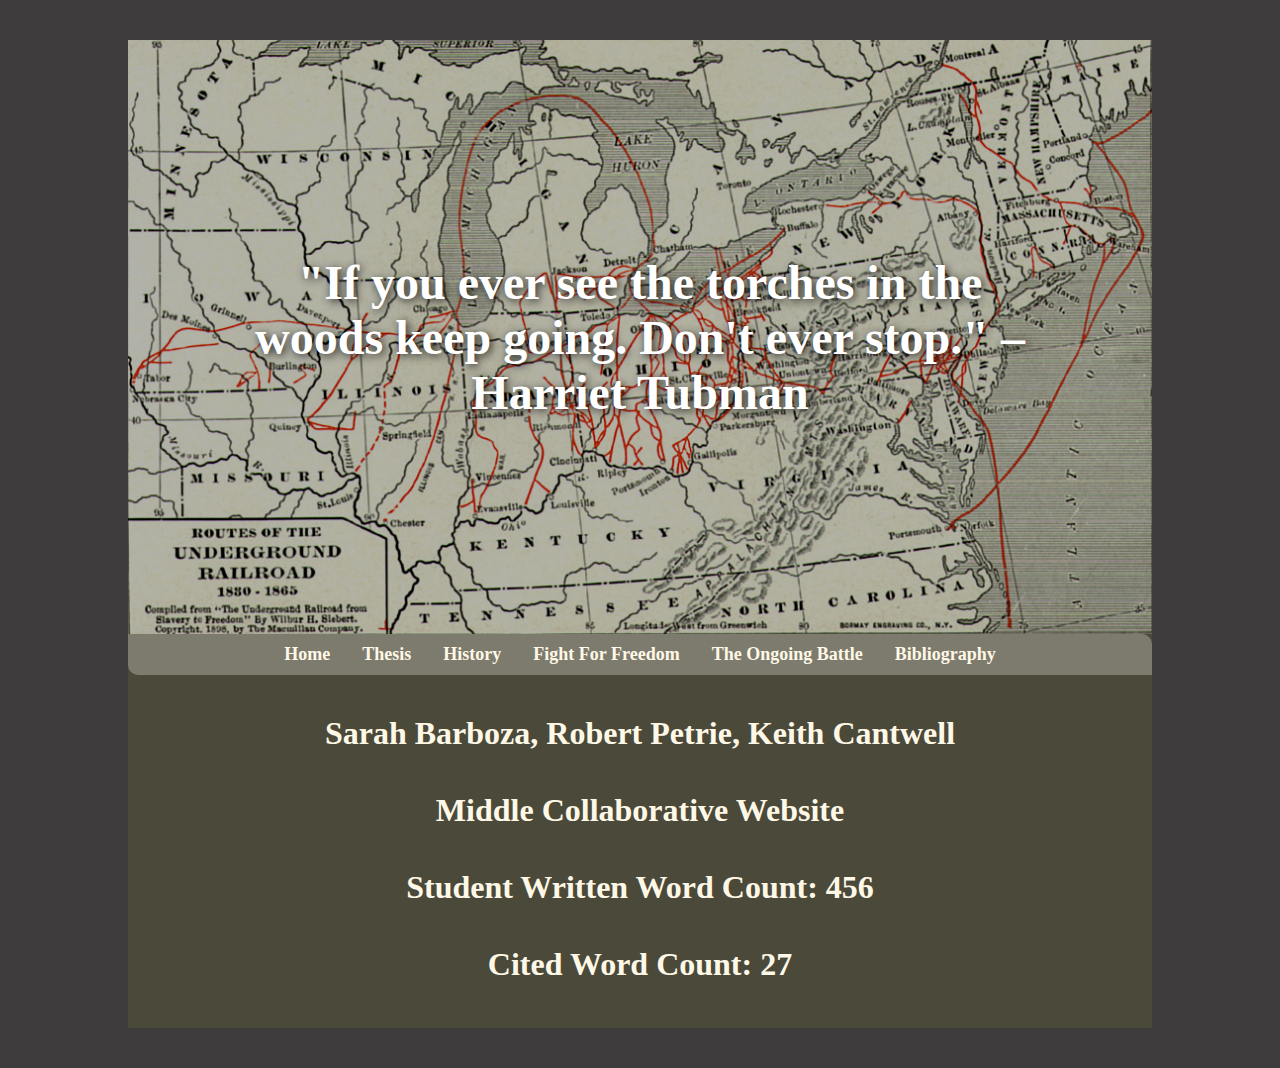
<file: index.html>
<!DOCTYPE html>
<html lang="en">
<head>
    <title>NHD Website</title>

    <style>
        html {
            background-color: #3d3b3c;
        }

        body {
            margin: 40px auto;
            width: 80%;
            font-family: "Georgia", serif;
            background-color: #4b4a3a;
            padding: 0 0 25px 0;
        }

        div img {
            width: 100%;
            height: auto;
            display: block;
        }

        .hero {
            position: relative;
            text-align: center;
            width: 100%;
            overflow: hidden;
        }

        .hero img {
            width: 100%;
            height: auto;
            display: block;
        }

        /* Dark overlay */
        .hero::before {
            content: "";
            position: absolute;
            top: 0;
            left: 0;
            width: 100%;
            height: 100%;
            background: rgba(0, 0, 0, 0.3);
            z-index: 1;
        }

        /* Hero text */
        .hero h1 {
            position: absolute;
            top: 50%;
            left: 50%;
            transform: translate(-50%, -50%);
            color: white;
            font-size: 3em;
            text-shadow: 2px 2px 8px rgba(0, 0, 0, 0.8);
            z-index: 2;
            margin: 0;
            padding: 0 10px;
            width: 80%;
        }

        h1 {
            text-align: center;
            color: #fff;
            position: relative;
            padding: 50px 20px;
            display: inline-block;
        }

        nav {
            background-color: #7d7b6d;
            padding: 10px 0;
            text-align: center;
            border-top-right-radius: 10px;
            border-bottom-left-radius: 10px;
        }

        nav ul {
            list-style-type: none;
            display: flex;
            justify-content: center;
            padding: 0;
            margin: 0;
        }

        nav ul li a {
            color: #FFF8e7;
            text-decoration: none;
            font-weight: bold;
            font-size: 18px;
            transition: color 0.3s;
            padding: 14px 16px;
        }

        nav ul li a:hover {
            color: #4b4a3a;
        }

        h2 {
            font-size: 2em;
            color: #FFF8e7;
            text-align: center;
            margin: 40px 0 20px;
        }

        .thesis {
            padding: 25px 80px;
        }

        p {
            font-size: 2em;
            color: #FFF8e7;
            font-family: "Georgia", serif;
            line-height: 1.5;
        }
    </style>
</head>

<body>

    <div class="hero">
        <img src="images/railroad.jpg" alt="Map of The Underground Railroad">
        <h1>"If you ever see the torches in the woods keep going. Don't ever stop." – Harriet Tubman</h1>
    </div>

    <nav>
        <ul>
            <li><a href="index.html">Home</a></li>
            <li><a href="thesis.html">Thesis</a></li>
            <li><a href="history.html">History</a></li>
            <li><a href="fightforfreedow1.html">Fight For Freedom</a></li>
            <li><a href="fightforfreedow2.html">The Ongoing Battle</a></li>
            <li><a href="bib.html">Bibliography</a></li>
        </ul>
    </nav>

    <div>
        <h2>Sarah Barboza, Robert Petrie, Keith Cantwell</h2>
        <h2>Middle Collaborative Website</h2>
        <h2>Student Written Word Count: 456</h2>
        <h2>Cited Word Count: 27</h2>
    </div>

</body>
</html>
</file>
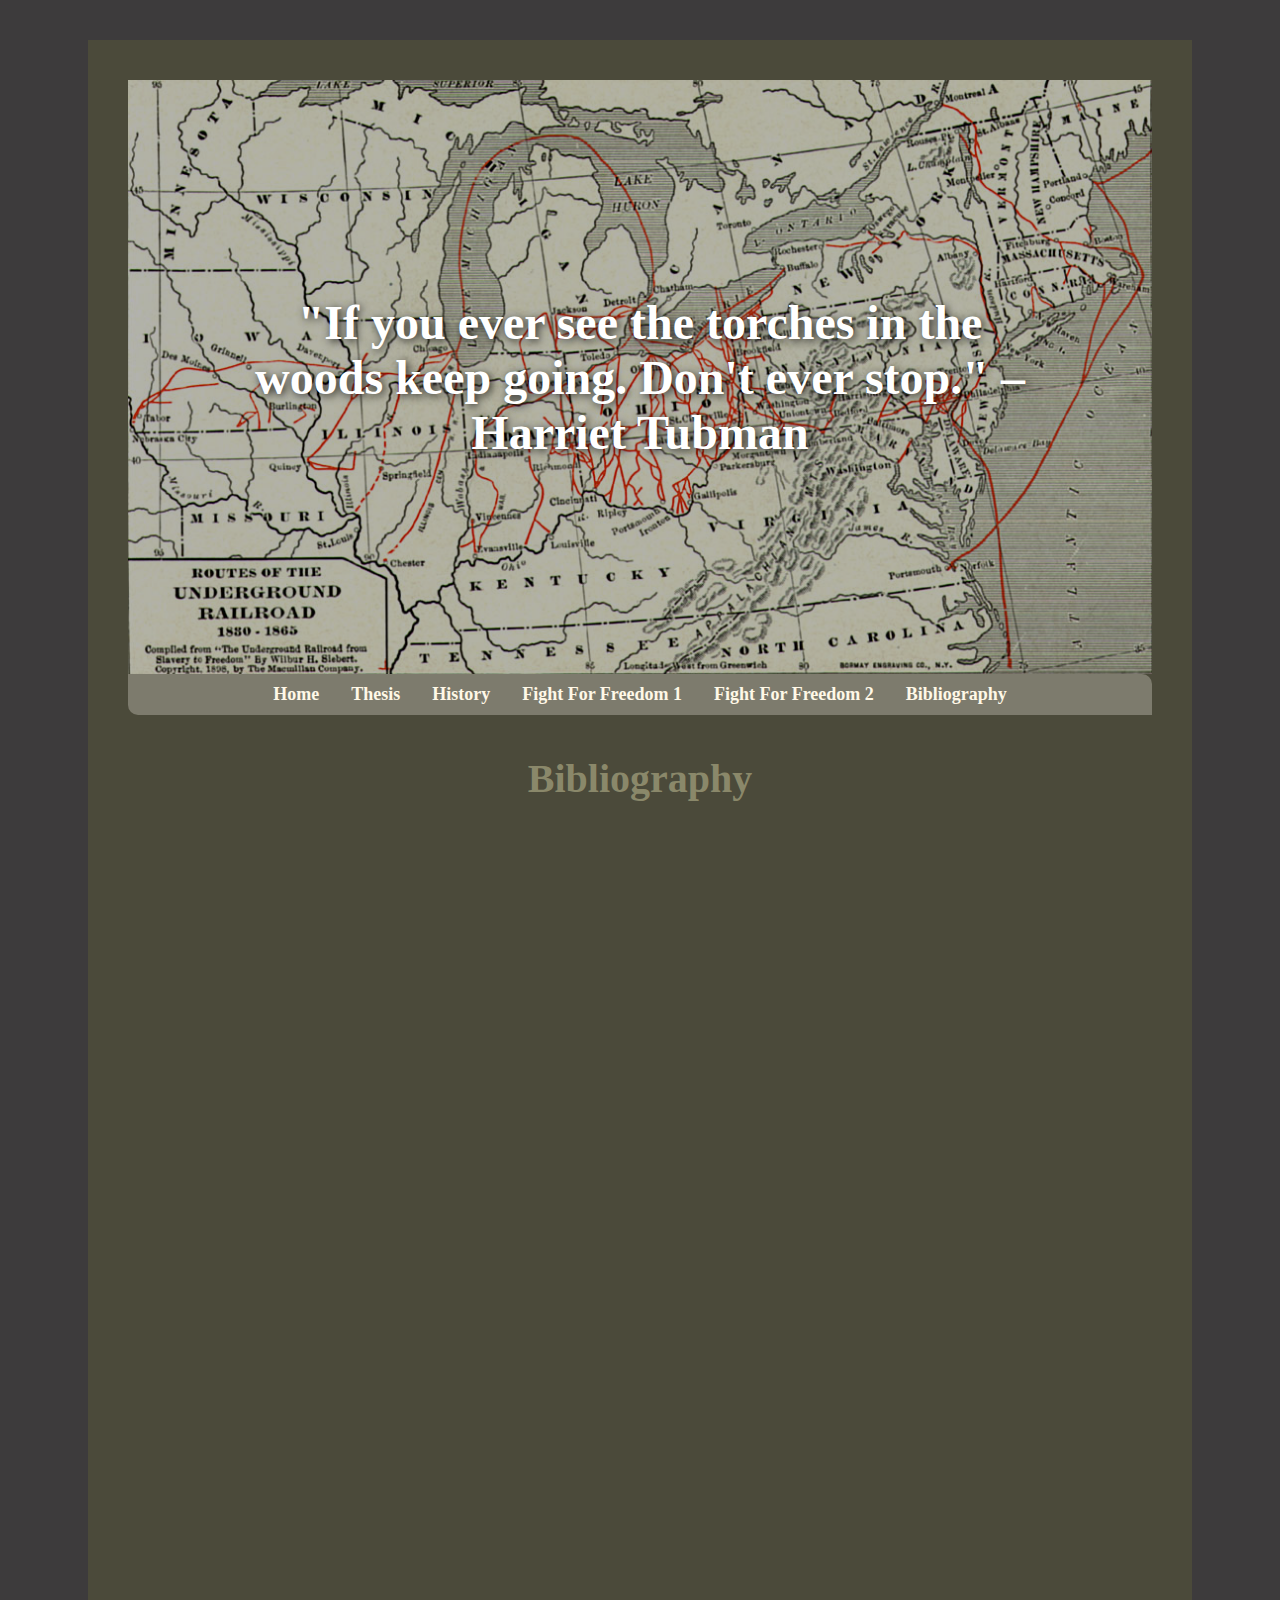
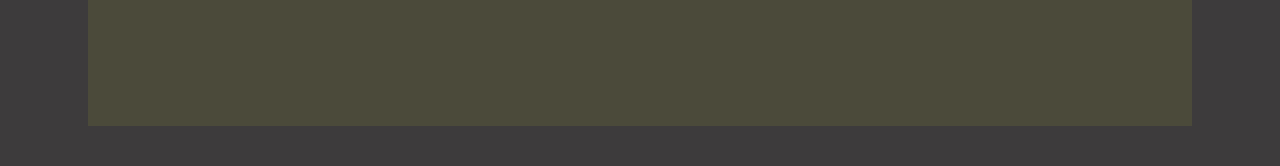
<file: bib.html>
<!DOCTYPE html>
<html lang="en">
<head>
    <title>NHD Website</title>

    <style>
        html {
            background-color: #3d3b3c;
        }

        body {
            margin: 40px auto;
            width: 80%;
            font-family: "Georgia", serif;
            background-color: #4b4a3a;
            padding: 40px; /* ✅ body padding added */
        }

        div img {
            width: 100%;
            height: auto;
            display: block;
        }

        .hero {
            position: relative;
            text-align: center;
            width: 100%;
            overflow: hidden;
        }

        .hero img {
            width: 100%;
            height: auto;
        }

        .hero::before {
            content: "";
            position: absolute;
            inset: 0;
            background: rgba(0, 0, 0, 0.3);
            z-index: 1;
        }

        .hero h1 {
            position: absolute;
            top: 50%;
            left: 50%;
            transform: translate(-50%, -50%);
            color: white;
            font-size: 3em;
            text-shadow: 2px 2px 8px rgba(0, 0, 0, 0.8);
            z-index: 2;
            width: 80%;
            margin: 0;
        }

        h1 {
            text-align: center;
            font-size: 40px;
            color: #8A886A;
            width: 100%;
            margin: 40px 0;
        }

        nav {
            background-color: #7d7b6d;
            padding: 10px 0;
            text-align: center;
            border-top-right-radius: 10px;
            border-bottom-left-radius: 10px;
        }

        nav ul {
            list-style: none;
            display: flex;
            justify-content: center;
            padding: 0;
            margin: 0;
        }

        nav ul li a {
            color: #FFF8e7;
            text-decoration: none;
            font-weight: bold;
            font-size: 18px;
            padding: 14px 16px;
        }

        nav ul li a:hover {
            color: #4b4a3a;
        }

        /* ✅ Two-column layout */
        .history-columns {
            display: grid;
            grid-template-columns: 1fr 1fr;
            gap: 80px;
            margin-top: 40px;
        }

        h2 {
            font-size: 2em;
            color: #FFF8e7;
            text-align: center;
        }

        p {
            font-size: 1.5em;
            color: #FFF8e7;
            line-height: 1.5;
        }
    </style>
</head>

<body>

    <div class="hero">
        <img src="images/railroad.jpg" alt="Map of The Underground Railroad">
        <h1>"If you ever see the torches in the woods keep going. Don't ever stop." – Harriet Tubman</h1>
    </div>

    <nav>
        <ul>
            <li><a href="index.html">Home</a></li>
            <li><a href="thesis.html">Thesis</a></li>
            <li><a href="history.html">History</a></li>
            <li><a href="figthforfreedow1.html">Fight For Freedom 1</a></li>
            <li><a href="figthforfreedow2.html">Fight For Freedom 2</a></li>
            <li><a href="bib.html">Bibliography</a></li>
        </ul>
    </nav>

    <div class="history">
        <h1>Bibliography</h1>
        <iframe
        src="bibliography.pdf"
        width="100%"
        height="800px"
        style="border: none; margin-top: 40px;">
        </iframe>
    </div>

</body>
</html>
</file>
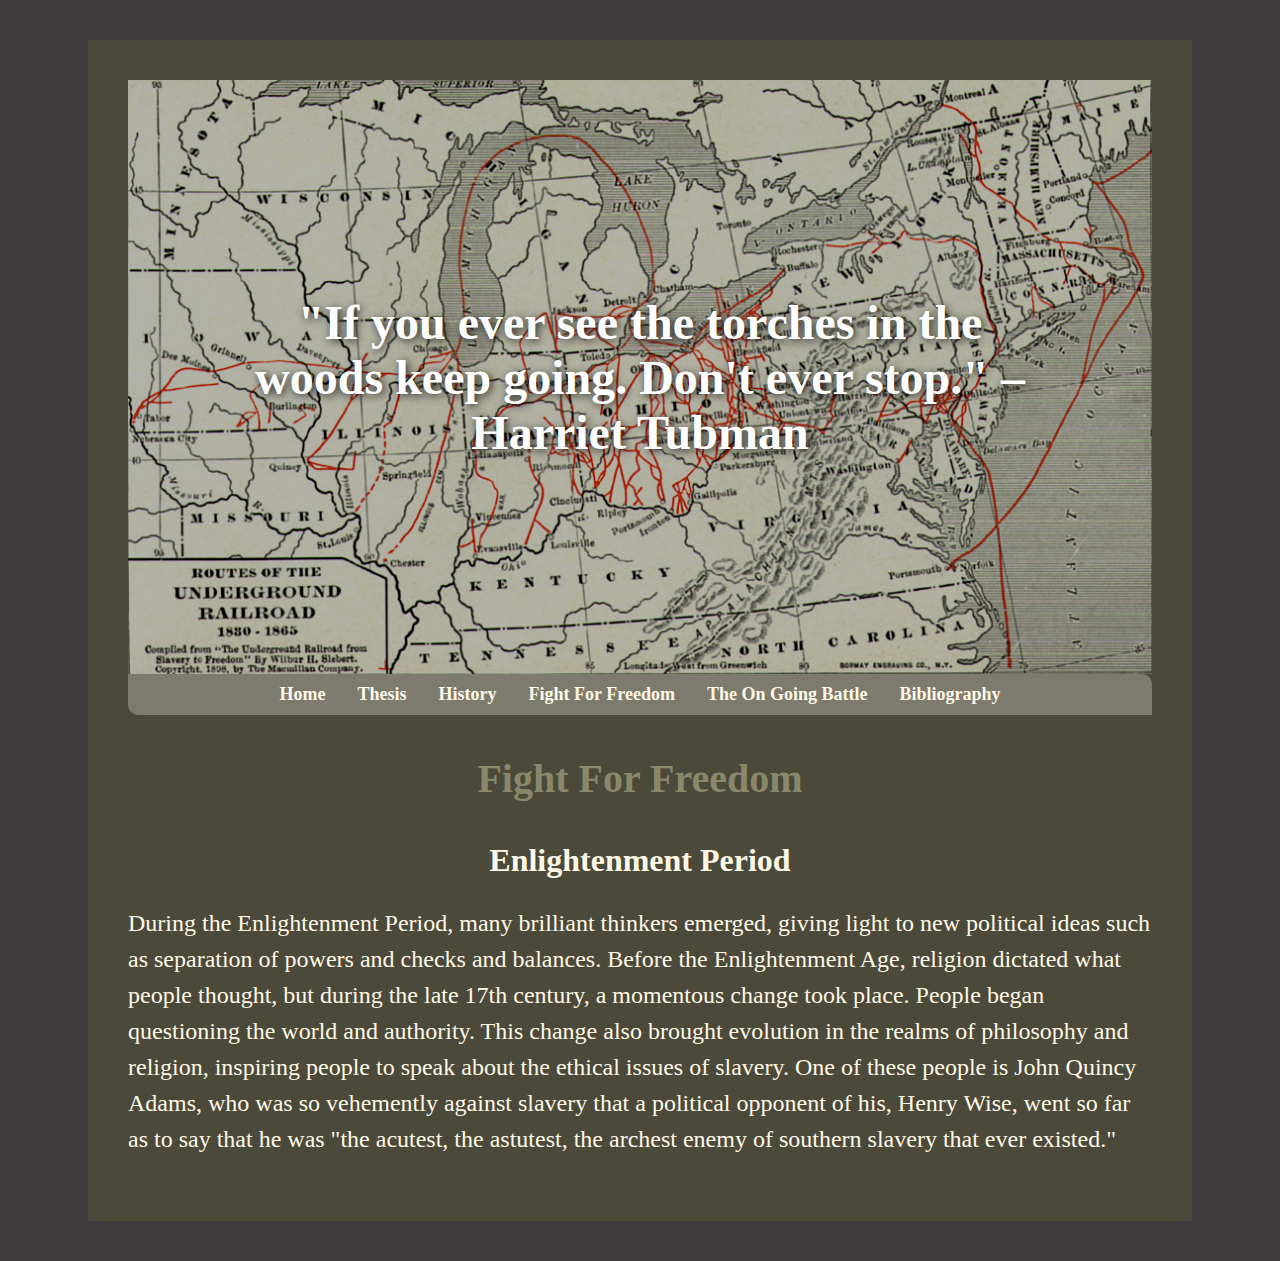
<file: fightforfreedow1.html>
<!DOCTYPE html>
<html lang="en">
<head>
    <title>NHD Website</title>

    <style>
        html {
            background-color: #3d3b3c;
        }

        body {
            margin: 40px auto;
            width: 80%;
            font-family: "Georgia", serif;
            background-color: #4b4a3a;
            padding: 40px; /* ✅ body padding added */
        }

        div img {
            width: 100%;
            height: auto;
            display: block;
        }

        .hero {
            position: relative;
            text-align: center;
            width: 100%;
            overflow: hidden;
        }

        .hero img {
            width: 100%;
            height: auto;
        }

        .hero::before {
            content: "";
            position: absolute;
            inset: 0;
            background: rgba(0, 0, 0, 0.3);
            z-index: 1;
        }

        .hero h1 {
            position: absolute;
            top: 50%;
            left: 50%;
            transform: translate(-50%, -50%);
            color: white;
            font-size: 3em;
            text-shadow: 2px 2px 8px rgba(0, 0, 0, 0.8);
            z-index: 2;
            width: 80%;
            margin: 0;
        }

        h1 {
            text-align: center;
            font-size: 40px;
            color: #8A886A;
            width: 100%;
            margin: 40px 0;
        }

        nav {
            background-color: #7d7b6d;
            padding: 10px 0;
            text-align: center;
            border-top-right-radius: 10px;
            border-bottom-left-radius: 10px;
        }

        nav ul {
            list-style: none;
            display: flex;
            justify-content: center;
            padding: 0;
            margin: 0;
        }

        nav ul li a {
            color: #FFF8e7;
            text-decoration: none;
            font-weight: bold;
            font-size: 18px;
            padding: 14px 16px;
        }

        nav ul li a:hover {
            color: #4b4a3a;
        }

        /* ✅ Two-column layout */
        .history-columns {
            display: grid;
            grid-template-columns: 1fr 1fr;
            gap: 80px;
            margin-top: 40px;
        }

        h2 {
            font-size: 2em;
            color: #FFF8e7;
            text-align: center;
        }

        p {
            font-size: 1.5em;
            color: #FFF8e7;
            line-height: 1.5;
        }
    </style>
</head>

<body>

    <div class="hero">
        <img src="images/railroad.jpg" alt="Map of The Underground Railroad">
        <h1>"If you ever see the torches in the woods keep going. Don't ever stop." – Harriet Tubman</h1>
    </div>

    <nav>
        <ul>
            <li><a href="index.html">Home</a></li>
            <li><a href="thesis.html">Thesis</a></li>
            <li><a href="history.html">History</a></li>
            <li><a href="fightforfreedow1.html">Fight For Freedom</a></li>
            <li><a href="fightforfreedow2.html">The On Going Battle</a></li>
            <li><a href="bib.html">Bibliography</a></li>
        </ul>
    </nav>

    <div class="history">
        <h1>Fight For Freedom</h1>
        <h2>Enlightenment Period</h2>
        <p>
            During the Enlightenment Period, many brilliant thinkers emerged, giving light to new political ideas such as separation of powers and checks and balances. Before the Enlightenment Age, religion dictated what people thought, but during the late 17th century, a momentous change took place. People began questioning the world and authority.  This change also brought evolution in the realms of philosophy and religion, inspiring people to speak about the ethical issues of slavery.  One of these people is John Quincy Adams, who was so vehemently against slavery that a political opponent of his, Henry Wise, went so far as to say that he was "the acutest, the astutest, the archest enemy of southern slavery that ever existed."
        </p>
    </div>

</body>
</html>
</file>
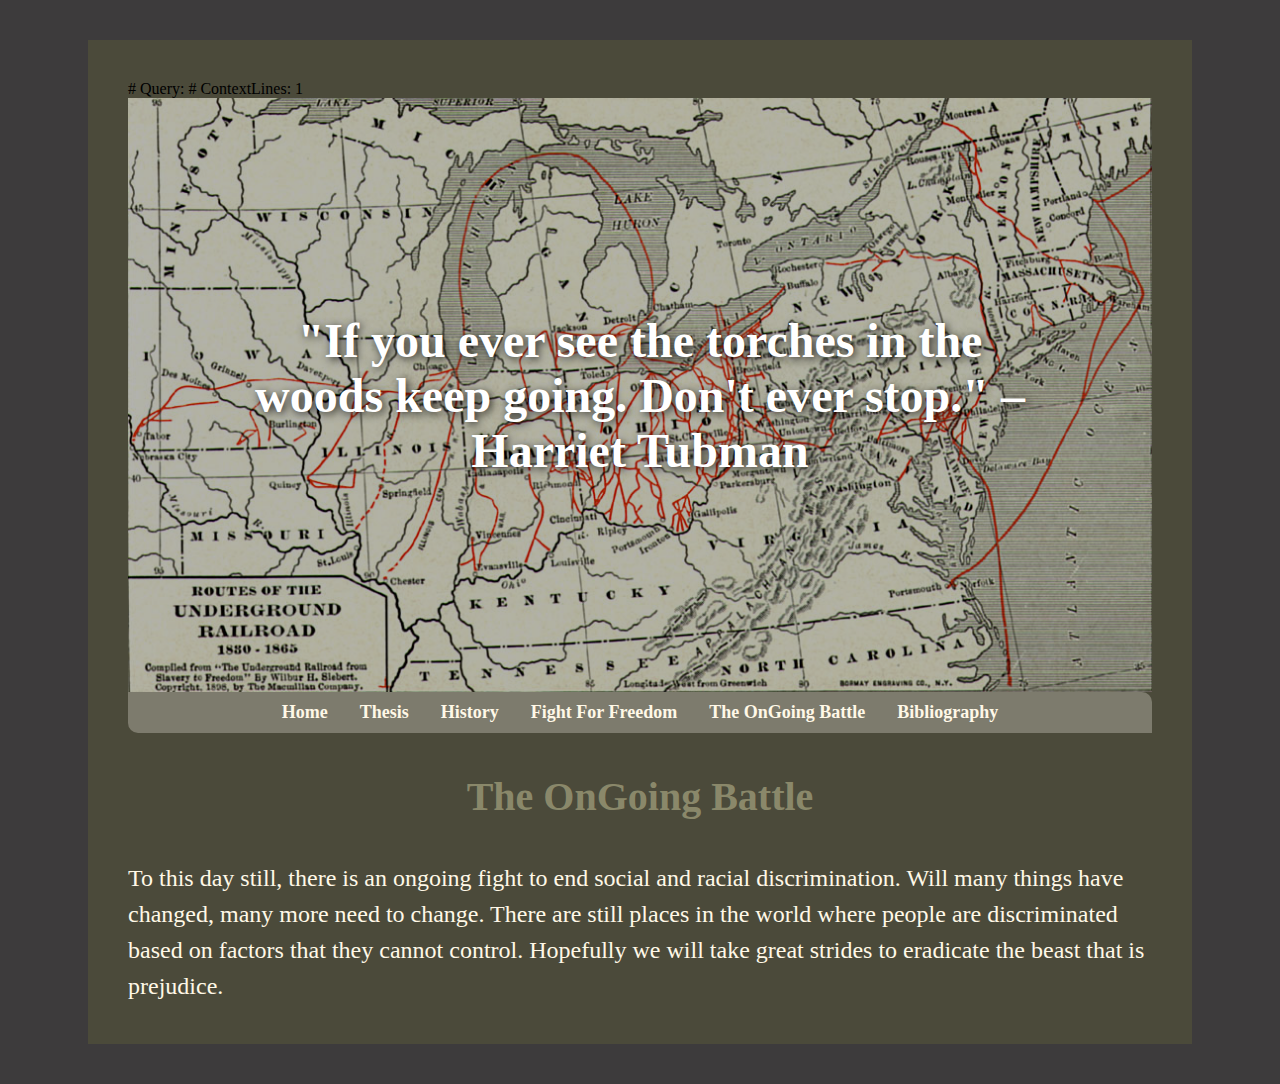
<file: fightforfreedow2.html>
# Query: 
# ContextLines: 1

<!DOCTYPE html>
<html lang="en">
<head>
    <title>NHD Website</title>

    <style>
        html {
            background-color: #3d3b3c;
        }

        body {
            margin: 40px auto;
            width: 80%;
            font-family: "Georgia", serif;
            background-color: #4b4a3a;
            padding: 40px; /* ✅ body padding added */
        }

        div img {
            width: 100%;
            height: auto;
            display: block;
        }

        .hero {
            position: relative;
            text-align: center;
            width: 100%;
            overflow: hidden;
        }

        .hero img {
            width: 100%;
            height: auto;
        }

        .hero::before {
            content: "";
            position: absolute;
            inset: 0;
            background: rgba(0, 0, 0, 0.3);
            z-index: 1;
        }

        .hero h1 {
            position: absolute;
            top: 50%;
            left: 50%;
            transform: translate(-50%, -50%);
            color: white;
            font-size: 3em;
            text-shadow: 2px 2px 8px rgba(0, 0, 0, 0.8);
            z-index: 2;
            width: 80%;
            margin: 0;
        }

        h1 {
            text-align: center;
            font-size: 40px;
            color: #8A886A;
            width: 100%;
            margin: 40px 0;
        }

        nav {
            background-color: #7d7b6d;
            padding: 10px 0;
            text-align: center;
            border-top-right-radius: 10px;
            border-bottom-left-radius: 10px;
        }

        nav ul {
            list-style: none;
            display: flex;
            justify-content: center;
            padding: 0;
            margin: 0;
        }

        nav ul li a {
            color: #FFF8e7;
            text-decoration: none;
            font-weight: bold;
            font-size: 18px;
            padding: 14px 16px;
        }

        nav ul li a:hover {
            color: #4b4a3a;
        }

        /* ✅ Two-column layout */
        .history-columns {
            display: grid;
            grid-template-columns: 1fr 1fr;
            gap: 80px;
            margin-top: 40px;
        }

        h2 {
            font-size: 2em;
            color: #FFF8e7;
            text-align: center;
        }

        p {
            font-size: 1.5em;
            color: #FFF8e7;
            line-height: 1.5;
        }
    </style>
</head>

<body>

    <div class="hero">
        <img src="images/railroad.jpg" alt="Map of The Underground Railroad">
        <h1>"If you ever see the torches in the woods keep going. Don't ever stop." – Harriet Tubman</h1>
    </div>

    <nav>
        <ul>
            <li><a href="index.html">Home</a></li>
            <li><a href="thesis.html">Thesis</a></li>
            <li><a href="history.html">History</a></li>
            <li><a href="fightforfreedow1.html">Fight For Freedom</a></li>
            <li><a href="fightforfreedow2.html">The OnGoing Battle</a></li>
            <li><a href="bib.html">Bibliography</a></li>
        </ul>
    </nav>
<h1>The OnGoing Battle</h1>
<p> To this day still, there is an ongoing fight to end social and racial discrimination. Will many things have changed, many more need to change. There are still places in the world where people are discriminated based on factors that they cannot control. Hopefully we will take great strides to eradicate the beast that is prejudice.</p>
</file>
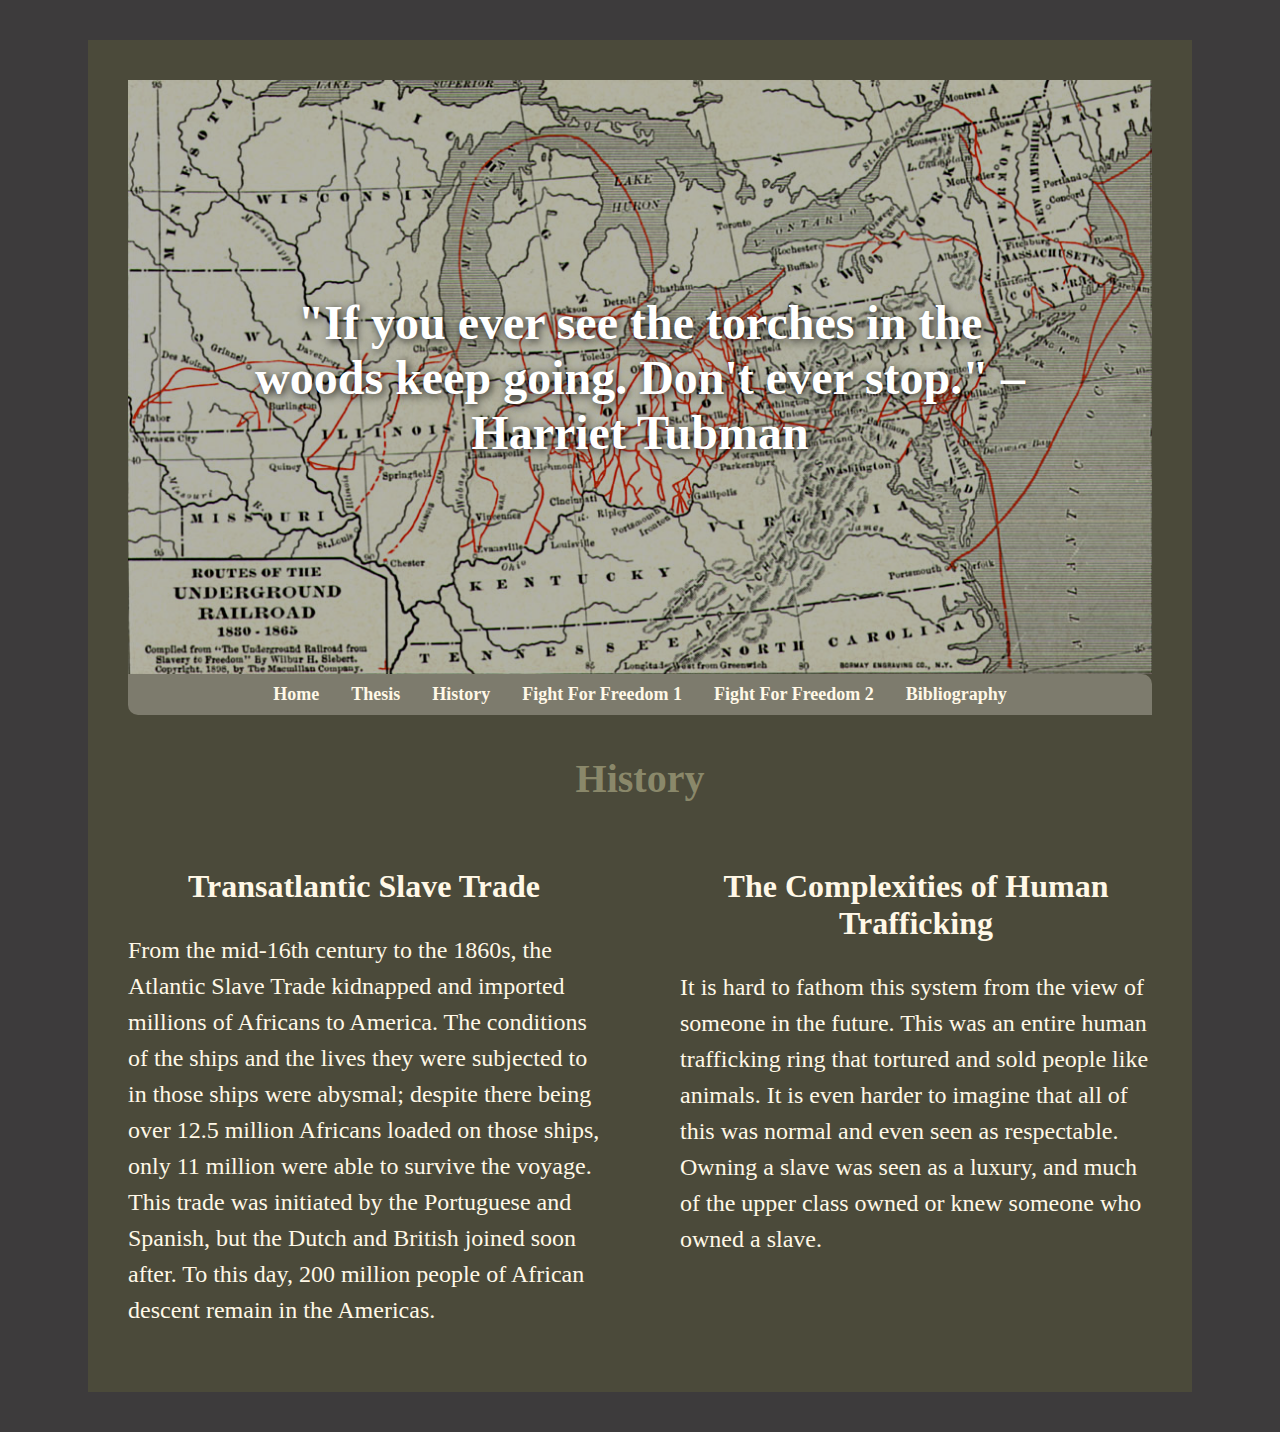
<file: history.html>
<!DOCTYPE html>
<html lang="en">
<head>
    <title>NHD Website</title>

    <style>
        html {
            background-color: #3d3b3c;
        }

        
        body {
            margin: 40px auto;
            width: 80%;
            font-family: "Georgia", serif;
            background-color: #4b4a3a;
            padding: 40px; /* ✅ body padding added */
        }

        div img {
            width: 100%;
            height: auto;
            display: block;
        }

        .hero {
            position: relative;
            text-align: center;
            width: 100%;
            overflow: hidden;
        }

        .hero img {
            width: 100%;
            height: auto;
        }

        .hero::before {
            content: "";
            position: absolute;
            inset: 0;
            background: rgba(0, 0, 0, 0.3);
            z-index: 1;
        }

        .hero h1 {
            position: absolute;
            top: 50%;
            left: 50%;
            transform: translate(-50%, -50%);
            color: white;
            font-size: 3em;
            text-shadow: 2px 2px 8px rgba(0, 0, 0, 0.8);
            z-index: 2;
            width: 80%;
            margin: 0;
        }

        h1 {
            text-align: center;
            font-size: 40px;
            color: #8A886A;
            width: 100%;
            margin: 40px 0;
        }

        nav {
            background-color: #7d7b6d;
            padding: 10px 0;
            text-align: center;
            border-top-right-radius: 10px;
            border-bottom-left-radius: 10px;
        }

        nav ul {
            list-style: none;
            display: flex;
            justify-content: center;
            padding: 0;
            margin: 0;
        }

        nav ul li a {
            color: #FFF8e7;
            text-decoration: none;
            font-weight: bold;
            font-size: 18px;
            padding: 14px 16px;
        }

        nav ul li a:hover {
            color: #4b4a3a;
        }

        /* ✅ Two-column layout */
        .history-columns {
            display: grid;
            grid-template-columns: 1fr 1fr;
            gap: 80px;
            margin-top: 40px;
        }

        h2 {
            font-size: 2em;
            color: #FFF8e7;
            text-align: center;
        }

        p {
            font-size: 1.5em;
            color: #FFF8e7;
            line-height: 1.5;
        }
    </style>
</head>

<body>

    <div class="hero">
        <img src="images/railroad.jpg" alt="Map of The Underground Railroad">
        <h1>"If you ever see the torches in the woods keep going. Don't ever stop." – Harriet Tubman</h1>
    </div>

    <nav>
        <ul>
            <li><a href="index.html">Home</a></li>
            <li><a href="thesis.html">Thesis</a></li>
            <li><a href="history.html">History</a></li>
            <li><a href="fightforfreedow1.html">Fight For Freedom 1</a></li>
            <li><a href="fightforfreedow2.html">Fight For Freedom 2</a></li>
            <li><a href="bib.html">Bibliography</a></li>
        </ul>
    </nav>

    <div class="history">
        <h1>History</h1>

        <!-- ✅ Two columns start -->
        <div class="history-columns">

            <div>
                <h2>Transatlantic Slave Trade</h2>
                <p>
                    From the mid-16th century to the 1860s, the Atlantic Slave Trade kidnapped
                    and imported millions of Africans to America. The conditions of the ships
                    and the lives they were subjected to in those ships were abysmal; despite
                    there being over 12.5 million Africans loaded on those ships, only 11
                    million were able to survive the voyage. This trade was initiated by the
                    Portuguese and Spanish, but the Dutch and British joined soon after. To
                    this day, 200 million people of African descent remain in the Americas.
                </p>
            </div>

            <div>
                <h2>The Complexities of Human Trafficking</h2>
                <p>
                    It is hard to fathom this system from the view of someone in the future.
                    This was an entire human trafficking ring that tortured and sold people
                    like animals. It is even harder to imagine that all of this was normal and
                    even seen as respectable. Owning a slave was seen as a luxury, and much of
                    the upper class owned or knew someone who owned a slave.
                </p>
            </div>

        </div>
        <!-- ✅ Two columns end -->
    </div>

</body>
</html>
</file>
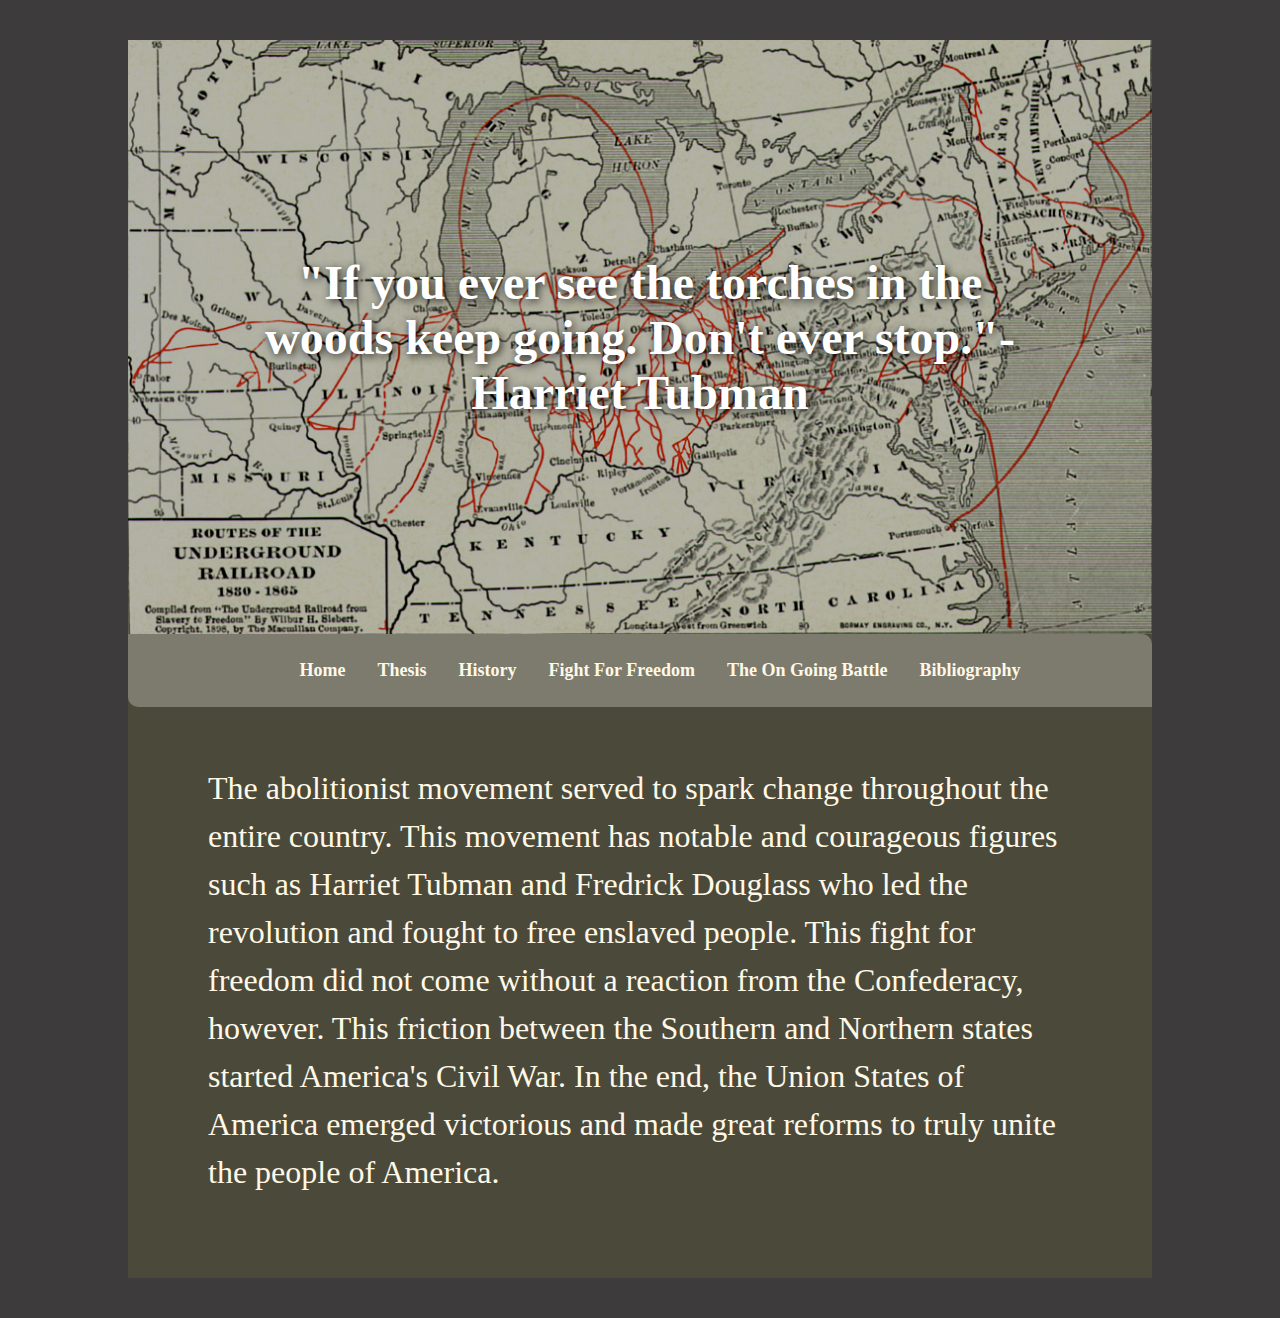
<file: thesis.html>
<!DOCTYPE html>
<html lang="en">
    <head>
        <title>NHD Website</title>
        <link rel="stylesheet" href="style.css">
    </head>
    <body>
        
        <div class="hero">
            <img src="images/railroad.jpg" alt="Map of The Underground Railroad">
            <h1>"If you ever see the torches in the woods keep going. Don't ever stop."-Harriet Tubman</h1>   
        </div>
        <nav>
            <ul>
            <li><a href="index.html">Home</a></li>
            <li><a href="thesis.html">Thesis</a></li>
            <li><a href="history.html">History</a></li>
            <li><a href="fightforfreedow1.html">Fight For Freedom</a></li>
            <li><a href="fightforfreedow2.html">The On Going Battle</a></li>
            <li><a href="bib.html">Bibliography</a></li>            
            </ul>
        </nav>
        <div class="thesis">
            <p>The abolitionist movement served to spark change throughout the entire country. This movement has notable and courageous figures such as Harriet Tubman and Fredrick Douglass who led the revolution and fought to free enslaved people. This fight for freedom did not come without a reaction from the Confederacy, however. This friction between the Southern and Northern states started America's Civil War. In the end, the Union States of America emerged victorious and made great reforms to truly unite the people of America.</p>
        </div>
    </body>
</html>
</file>
<file: style.css>
html {
    background-color: #3d3b3c;
}

 body {
    margin: 40px auto;
    width:80%;
    font-family: "Georgia", serif;
    background-color: #4b4a3a; /* cream*/
    padding: 0 0 25px 0; /* top right bottom left */
   }

div img {
    width: 100%;
    height: auto;
    display: block;
  }

  .hero {
    position: relative;
    text-align: center;
    width: 100%;
    overflow: hidden;
  }
  
  /* Full-width image */
  .hero img {
    width: 100%;
    height: auto;
    display: block;
  }
  
  /* Dark overlay only on the image */
  .hero::before {
    content: "";
    position: absolute;
    top: 0;
    left: 0;
    width: 100%;
    height: 100%;
    background: rgba(0, 0, 0, 0.3);
    z-index: 1;
  }
  
  /* Overlay text */
  .hero h1 {
    position: absolute;
    top: 50%;
    left: 50%;
    transform: translate(-50%, -50%);
    color: white;
    font-size: 3em;
    text-shadow: 2px 2px 8px rgba(0, 0, 0, 0.8);
    z-index: 2;
    margin: 0;
    padding: 0 10px;
    width:80%
  }

h1 {
    text-align:center;
    color: #fff;
    text-shadow: 2px 2px 5px rgba (0,0,0,0,7);
    position:relative;
    padding: 50px 20px;
    display: inline-block;
}

nav {
    background-color:#7d7b6d;
    padding: 10px 0;
    text-align: center;
    border-top-right-radius: 10px;
    border-bottom-left-radius: 10px;
}

nav ul {
    list-style-type:none;
    display: flex;
    justify-content: center;
}

nav ul li a {
    color: #FFF8e7;
    text-decoration:none;
    font-weight:bold;
    font-size:18px;
    transition: color 0.3s;
    padding: 14px 16px
}

nav ul li a:hover {
    color: #4b4a3a;
}

h2 {
    font-size:2em;
    color:#FFF8e7;
    text-align: center;
    margin: 40px 0 20px;
}

.thesis {
    padding: 25px 80px 25px 80px;
}

p {
    font-size: 2em;
    color: #FFF8e7;
    font-family: "Georgia", serif;
    line-height: 1.5;
}
</file>
